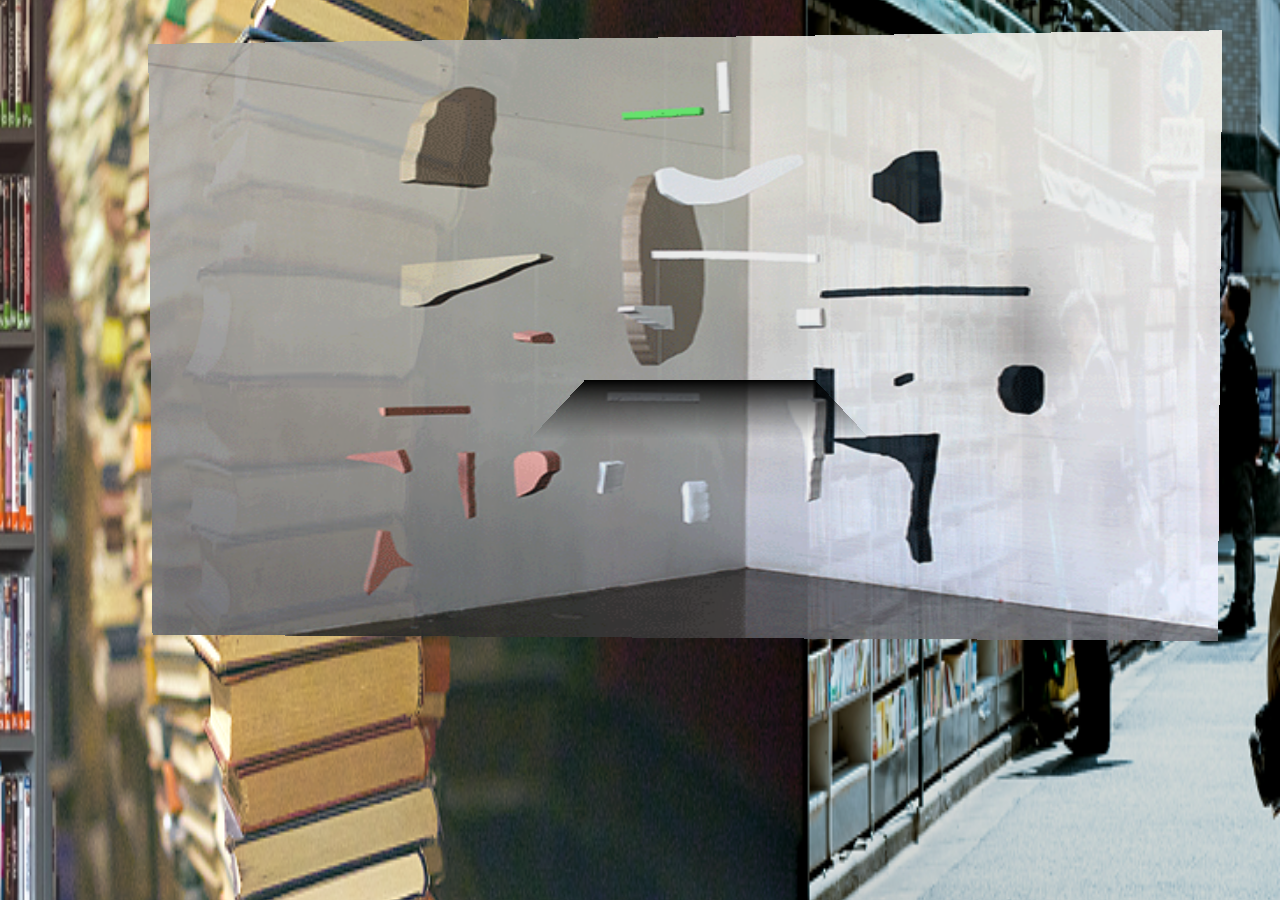
<file: index.html>
<!DOCTYPE html>
<html>
	<head>
		<title>Pensamiento construido | construyendo ideas</title>
		<meta name="description" content="Use embedded hotspots to overlay content from different sources on a 360° image (e.g. YouTube, Google Maps, Twitter)." />

		<meta name="viewport" content="width=device-width, initial-scale=1.0, maximum-scale=1.0, minimum-scale=1.0, user-scalable=no, minimal-ui" />
		<meta charset="utf-8">
		<link rel="stylesheet" href="https://www.w3schools.com/w3css/4/w3.css">
  		<link rel="stylesheet" href="https://fonts.googleapis.com/css?family=Raleway">
		<link rel="stylesheet" href="http://www.marzipano.net/demos/common/reset.css">
		<link rel="stylesheet" href="style.css">
	</head>
	<body>

         <audio controls autoplay>
  
                <source src="acto-i-alma-estrella-damm-2019.mp3" type="audio/mpeg">
  
</audio> 
        
		<p id="start" style="text-align:center;">Bienvenido al lugar del análisis del pensamiento. <br/>Cultivando la mente mediante la lectura. <br/>@cmovega. Junio 2019</p>

<h1 style="text-align:center;">Pensamiento construido<sub style="text-align:center;">Construyendo ideas.</sub></h1>
<div id="titles" >
	<div id="titlecontent" style="text-align:center;">

	
	
	<p class="center">La idea </p>
	<p class="center">no es algo que anda por el aire</p>
    <p class="center">como una palabra. </p>
	<p class="center">Una palabra </p>
    <p class="center">puede uno atraparla, </p>
    <p class="center">una idea no. </p>
	<p class="center">Diría que una idea es </p>
    <p class="center">como el final de una destilación de muchos ingredientes: 
		<br/>el lugar,   <br/><br/> 
		<br/>la función,  <br/> <br/>   
		<br/>la economía,<br/> <br/>  
		<br/>los clientes,  <br/> <br/> 
		<br/>la construcción,  <br/> <br/> 
		<br/>la orientación,  <br/> 
		<br/>la normativa… <br/> <br/> 
	</p>

    <p class="center">El fin último de la Arquitectura,<br/> o al menos su impulso principal es construir espacios, <br/> tan armónicos, funcionales y estéticos, <br/> que le proporcionen felicidad al humano que deba o escoja habitarlos. <br/> En tal sentido, la Arquitectura no construirá edificios, <br/> fabricará espacios que regalen felicidad al humano.<br/> 
Le Corbusier (1887 – 1965)</p>

	<p class="center">Son toda una serie de factores. <br/> (Alberto Campo Baeza)</p>

	<p class="center1"><a href="http://www.pensamientoconstruido.epizy.com/Views/layout.main.html"><br/><br/>Quienes somos</a></p>
	
	<p class="center1"><a href="http://pensamientoconstruido.epizy.com/Views/indexbook.php"><br/><br/>Consulta los libros disponibles</a></p>

	<p class="center1"><a href="http://www.pensamientoconstruido.epizy.com"><br/> <br/>Entra para iniciar sesión o registrarte </p>

	<p class="center1"><a href="indexAccess.html"><br/><br/>¿Me acompañas? <br/>LA VENTANA DEL CONOCIMIENTO</p>
	
</div>
</div>
	
<div id="pano"></div>
<div id="titleBar">
  <h1 class="sceneName"></h1>
</div>

<div id="next" class="next nav">
</div>

<div id="prev" class="prev nav">
</div>

<form id="commentForm" style="display: none">
  <h2>Enter your comment</h2>
  <textarea id="commentTextarea"></textarea>
  <button type="submit">Ok</button>
</form>

		<!-- Different sources -->
		<div id="iframespot" ><img id="myImage" onclick="changeImage()" src="GIFMaker.org_IHn3En.gif" border="0" style="height:100%; width:100%" alt="GIFMaker.org_IHn3En" /></a>
			<div data-source="previo" class="message">Selecciona una opción para comenzar</div>
			
			
		
		
		<script>
			function changeImage() {
  				var image = document.getElementById('myImage');
  				if (image.src.match("GIFMaker.org_IHn3EnOTHER")) {
    				image.src = "GIFMaker.org_IHn3EnOTHER.gif";	
  				} else {
    				image.src = "GIFMaker.org_IHn3EnOTHER.gif";
  				}
			}
		</script>
		<script src="http://www.marzipano.net/demos/common/es5-shim.js"></script>
		<script src="http://www.marzipano.net/demos/common/eventShim.js"></script>
		<script src="http://www.marzipano.net/demos/common/requestAnimationFrame.js" ></script>
		<script src="http://www.marzipano.net/demos/common/classList.js"></script>
		<script src="http://www.marzipano.net/demos/common/fastclick.js" ></script>
		<script src="http://www.marzipano.net/demos/common/easing.js" ></script>
		<script src="../marzipano.js" ></script>
		<script src="index.js"></script>

	</body>
</html>
</file>
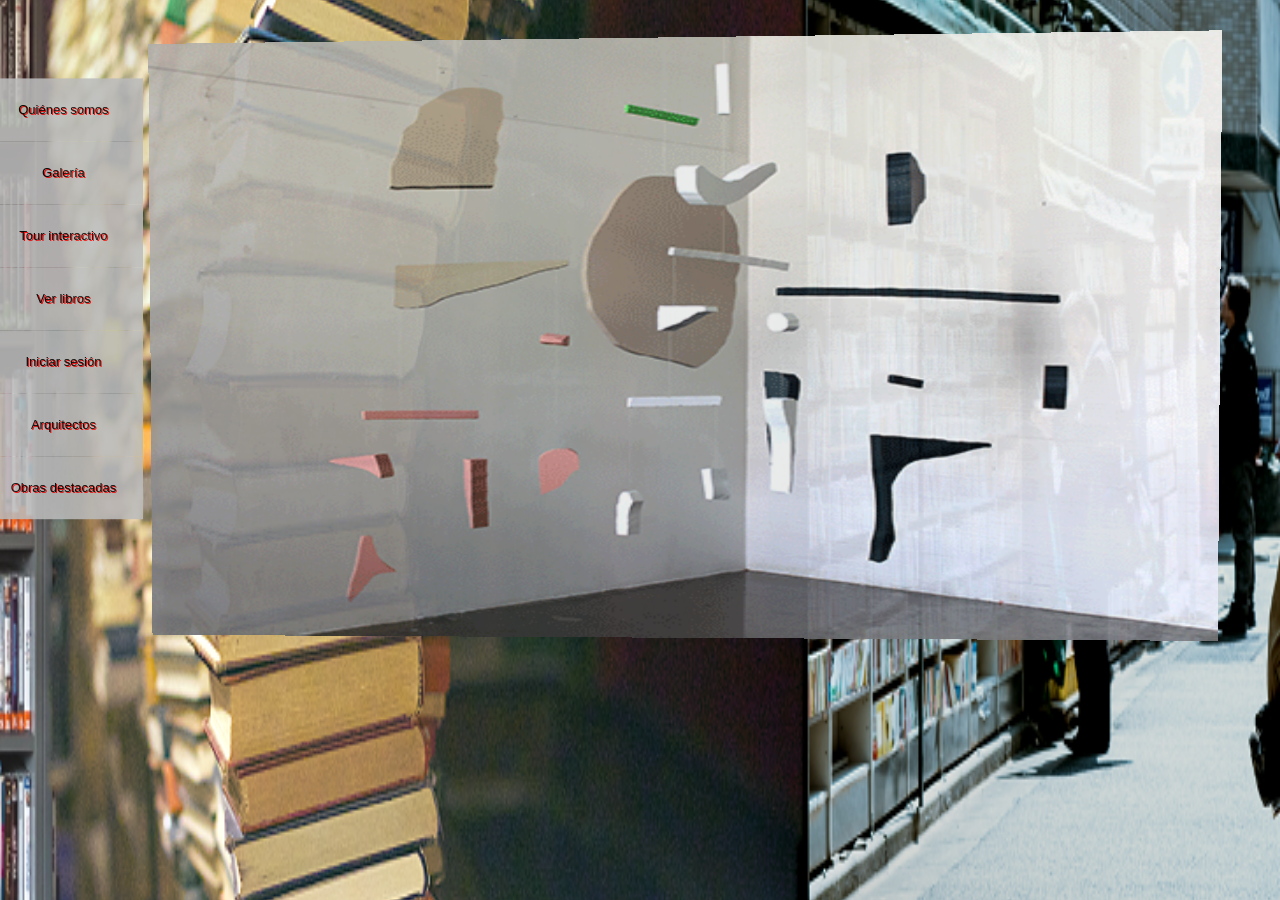
<file: indexAccess.html>
<!DOCTYPE html>
<html>
	<head>
		<title>Pensamiento construido | construyendo ideas</title>
		<meta name="description" content="Use embedded hotspots to overlay content from different sources on a 360° image (e.g. YouTube, Google Maps, Twitter)." />

		<meta name="viewport" content="width=device-width, initial-scale=1.0, maximum-scale=1.0, minimum-scale=1.0, user-scalable=no, minimal-ui" />
		<meta charset="utf-8">
		<link rel="stylesheet" href="https://www.w3schools.com/w3css/4/w3.css">
  		<link rel="stylesheet" href="https://fonts.googleapis.com/css?family=Raleway">
		<link rel="stylesheet" href="http://www.marzipano.net/demos/common/reset.css">
		<link rel="stylesheet" href="style.css">
	</head>
	<body>

		



</div></div>
	
	



		<!--<div class="w3-top w3-hide-small">
      <div class="w3-bar w3-white w3-center w3-padding w3-opacity-min w3-hover-opacity-off">
        <a data-source="galeria" style="width:14.285%" class="w3-bar-item w3-button">Galería</a>
        <a data-source="tourVR" style="width:14.285%" class="w3-bar-item w3-button">Tour interactivo</a>
        <a data-source="quienesSomos" style="width:14.285%" class="w3-bar-item w3-button">Quiénes somos</a>
        <a data-source="verLibros" style="width:14.285%" class="w3-bar-item w3-button">Ver libros</a>
        <a data-source="iniciarSesion" style="width:14.285%" class="w3-bar-item w3-button">Iniciar sesión</a>
        <a data-source="novedades" style="width:14.285%" class="w3-bar-item w3-button">Novedades</a>
        <a data-source="comentarios" style="width:14.285%" class="w3-bar-item w3-button">Comentarios</a>
      </div>
    </div>-->

		<!--<iframe style="border:0; height:100%; width:100%" src="https://www.paneek.net/#/tour/view/7094" frameborder="0" allowfullscreem></iframe>-->

		<div id="pano"></div>



		<div id="titleBar">
  <h1 class="sceneName"></h1>
</div>

<div id="next" class="next nav">
</div>

<div id="prev" class="prev nav">
</div>

<form id="commentForm" style="display: none">
  <h2>Enter your comment</h2>
  <textarea id="commentTextarea"></textarea>
  <button type="submit">Ok</button>
</form>

		<!-- Different sources -->
		<div id="iframespot" ><img id="myImage" onclick="changeImage()" src="GIFMaker.org_IHn3En.gif" border="0" style="height:100%; width:100%" alt="GIFMaker.org_IHn3En" /></a>
			<div data-source="previo" class="message">Selecciona una opción para comenzar</div>
			
			
		
		
		<script>
			function changeImage() {
  				var image = document.getElementById('myImage');
  				if (image.src.match("GIFMaker.org_IHn3EnOTHER")) {
    				image.src = "GIFMaker.org_IHn3EnOTHER.gif";	
  				} else {
    				image.src = "GIFMaker.org_IHn3EnOTHER.gif";
  				}
			}
		</script>
		  
		

		<!----><ul id="iframeselect">
		  <li data-source="quienesSomos" style="display: hidden">Quiénes somos</li><li data-source="galeria" style="display: hidden">Galería</li>
		  <li data-source="tourVR" style="display: hidden">Tour interactivo </li>
		  
		  <li data-source="verLibros" style="display: hidden">Ver libros</li>
		  <li data-source="iniciarSesion" style="display: hidden">Iniciar sesión</li>
		  <li data-source="arquitectos" style="display: hidden">Arquitectos</li>
		  <li data-source="obrasDestacadas" style="display: hidden">Obras destacadas</li>
		</ul>


		<script src="http://www.marzipano.net/demos/common/es5-shim.js"></script>
		<script src="http://www.marzipano.net/demos/common/eventShim.js"></script>
		<script src="http://www.marzipano.net/demos/common/requestAnimationFrame.js" ></script>
		<script src="http://www.marzipano.net/demos/common/classList.js"></script>
		<script src="http://www.marzipano.net/demos/common/fastclick.js" ></script>
		<script src="http://www.marzipano.net/demos/common/easing.js" ></script>
		<script src="../marzipano.js" ></script>
		<script src="index.js"></script>

	</body>
</html>
</file>
<file: style.css>
* {
  -webkit-box-sizing: border-box;
  -moz-box-sizing: border-box;
  box-sizing: border-box;
  -moz-user-select: none;
  -webkit-user-select: none;
  -ms-user-select: none;
  user-select: none;
  -webkit-user-drag: none;
  -webkit-touch-callout: none;
  -ms-content-zooming: none;
}

html, body {
  width: 100%;
  height: 100%;
  padding: 0;
  margin: 0;
  overflow: hidden;
  font-family:'Open Sans',Arial,Helvetica,sans-serif;
}

p#start
{
  position: relative;
  z-index:1;
  width: 20em;
  font-size: 200%;
  font-weight: 400;
  margin: 20% auto;
  text-shadow: 1.1px 0.4px #FF0000;
  color: #000;
  opacity: 0;
  
  -webkit-animation: intro 15s ease-out;
  -moz-animation: intro 15s ease-out;
  -ms-animation: intro 15s ease-out;
  -o-animation: intro 15s ease-out;
  animation: intro 15s ease-out;
}

@-webkit-keyframes intro {
  0% { opacity: 1; }
  90% { opacity: 1; }
  100% { opacity: 0; }
}

@-moz-keyframes intro {
  0% { opacity: 1; }
  90% { opacity: 1; }
  100% { opacity: 0; }
}

@-ms-keyframes intro {
  0% { opacity: 1; }
  90% { opacity: 1; }
  100% { opacity: 0; }
}

@-o-keyframes intro {
  0% { opacity: 1; }
  90% { opacity: 1; }
  100% { opacity: 0; }
}

@keyframes intro {
  0% { opacity: 1; }
  90% { opacity: 1; }
  100% { opacity: 0; }
}

h1
{
  position: absolute;
  
  text-align:center;
  width: 2.6em;
  left: 55%;
  top: 30%;
  font-size: 10em;
  text-shadow: 1.1px 0.4px #FF0000;
  color: #000;
  margin-left: -1.3em;
  line-height: 0.8em;
  letter-spacing: -0.05em;
  
  /*text-shadow: -2px -2px 0 #ff6, 2px -2px 0 #ff6, -2px 2px 0 #ff6, 2px 2px 0 #ff6;*/
  opacity: 0;
  z-index:1;
  -webkit-animation: logo 10s ease-out 15s;
  -moz-animation: logo 10s ease-out 15s;
  -ms-animation: logo 10s ease-out 15s;
  -o-animation: logo 10s ease-out 15s;
  animation: logo 10s ease-out 15s;
}

h1 sub
{
  display: block;
  font-size: 0.4em;
  z-index:1;
  letter-spacing: 0;
  text-align: center;
  line-height: 0.8em;
  text-shadow: 1.1px 0.4px #FF0000;
  color: #000;
}

@-webkit-keyframes logo {
  0% { -webkit-transform: scale(1); opacity: 1; }
  50% { opacity: 1; }
  100% { -webkit-transform: scale(0.1); opacity: 0; }
}

@-moz-keyframes logo {
  0% { -moz-transform: scale(1); opacity: 1; }
  50% { opacity: 1; }
  100% { -moz-transform: scale(0.1); opacity: 0; }
}

@-ms-keyframes logo {
  0% { -ms-transform: scale(1); opacity: 1; }
  50% { opacity: 1; }
  100% { -ms-transform: scale(0.1); opacity: 0; }
}

@-o-keyframes logo {
  0% { -o-transform: scale(1); opacity: 1; }
  50% { opacity: 1; }
  100% { -o-transform: scale(0.1); opacity: 0; }
}

@keyframes logo {
  0% { transform: scale(1); opacity: 1; }
  50% { opacity: 1; }
  100% { transform: scale(0.1); opacity: 0; }
}

/* the interesting 3D scrolling stuff */
#titles
{
  position: absolute;
  text-shadow: 1.4px 0.6px #FF0000;
  color: #000;
  z-index:1;
  text-align:center;
  width: 20em;
  height: 50em;
  bottom: 0;
  left: 50%;
  
  margin-left: -9em;
  font-size: 400%;
  
  overflow: hidden;
  -webkit-transform-origin: 50% 100%;
  -moz-transform-origin: 50% 100%;
  -ms-transform-origin: 50% 100%;
  -o-transform-origin: 50% 100%;
  transform-origin: 50% 100%;
  -webkit-transform: perspective(300px) rotateX(25deg);
  -moz-transform: perspective(300px) rotateX(25deg);
  -ms-transform: perspective(300px) rotateX(25deg);
  -o-transform: perspective(300px) rotateX(25deg);
  transform: perspective(300px) rotateX(25deg);
}

#titles:after
{
  position: absolute;
  text-align:center;
  z-index:1;
  content: ' ';
  left: 0;
  right: 0;
  top: 0;
  bottom: 60%;
  text-shadow: 1.4px 0.6px #FF0000;
  color: #000;
  background-image: -webkit-linear-gradient(top, rgba(0,0,0,1) 0%, transparent 100%);
  background-image: -moz-linear-gradient(top, rgba(0,0,0,1) 0%, transparent 100%);
  background-image: -ms-linear-gradient(top, rgba(0,0,0,1) 0%, transparent 100%);
  background-image: -o-linear-gradient(top, rgba(0,0,0,1) 0%, transparent 100%);
  background-image: linear-gradient(top, rgba(0,0,0,1) 0%, transparent 100%);
  pointer-events: none;
}

#titles p
{background-color:#fff;
  opacity:0.8;
  text-align: justify;
  margin: 0.8em 0;
  z-index:1;
  text-shadow: 1.4px 0.6px #FF0000;
  color: #000;
}

#titles p.center
{ opacity:0.8;
  text-align: center;
  text-shadow: 1.4px 0.6px #FF0000;
  color: #000;
  z-index:1;
}

#titles p.center1
{ opacity:0.8;
  text-align: center;
  text-shadow: 1.4px 0.6px #FF0000;
  color: #fff;

  z-index:1;
}

#titles p.center2
{ opacity:0.8;
  text-align: center;
  text-shadow: 1.4px 0.6px #FF0000;
  color: #fff;
  
  
  z-index:1;
}

#titles a
{
  text-shadow: 1.1px 0.4px #FF0000;
  color: #000;
  z-index:1;
}

#titlecontent
{
  position: absolute;
  text-align: center;
  top: 100%;
  text-shadow: 1.1px 0.4px #FF0000;
  color: #000;
  -webkit-animation: scroll 100s linear 15s;
  -moz-animation: scroll 100s linear 15s;
  -ms-animation: scroll 100s linear 15s;
  -o-animation: scroll 100s linear 15s;
  animation: scroll 100s linear 15s;
  z-index:1;
}

/* animation */
@-webkit-keyframes scroll {
  0% { top: 100%; }
  100% { top: -170%; }
}

@-moz-keyframes scroll {
  0% { top: 100%; }
  100% { top: -170%; }
}

@-ms-keyframes scroll {
  0% { top: 100%; }
  100% { top: -170%; }
}

@-o-keyframes scroll {
  0% { top: 100%; }
  100% { top: -170%; }
}

@keyframes scroll {
  0% { top: 100%; }
  100% { top: -170%; }
}
.interface {
  -moz-user-select: none;
  -webkit-user-select: none;
  -ms-user-select: none; 
  -user-select: none;
  -webkit-user-drag: none;
  -webkit-touch-callout: none;
  -ms-content-zooming: none;
}

#pano {
  position: absolute;
  top: 0;
  left: 0;
  width: 100%;
  height: 100%;
}

[data-source] {
  display: inline-block;
  cursor: pointer;
}

#iframespot{background-image:"4.jpg";
border: 3px;
  border-color: #000;
}

#iframeselect {
  position: absolute;
  width: 200px;
  margin-left: -300px;
  border-radius: 0px;
  overflow: hidden;
  opacity: 0.88;
  margin-top: -90px; 
  height:600px;
}


#iframeselect li{
  display: flex;
  width: 100%;
  padding: 1em;
  font-size: 13px;
  text-align: center;
  text-shadow: 1.1px 0.4px #FF0000;
  justify-content: center;
  align-items: center; 
  background-image:"4.jpg";
  background-color: #bbb;
  color: #000;
  height: 63px;
  font-family:'Open Sans',Helvetica,sans-serif;
  transition: .3s background-color ease-in-out,
              .3s color ease-in-out;
  
}

#iframeselect li:hover{
  background-color: #fff;
  color: #000;
}

#iframespot {
  overflow: hidden;
  opacity: 0.91;
  background-image:"4.jpg";
  background-color: #fff;
  position: relative;
  width: 1604px;
  height: 900px;
  border: 3px;
  border-color: #000;
}

#sceneList {
  position: absolute;
  top: 0;
  left: -220px;
  padding-top: 40px;
  width: 220px;
  max-height: 100%;
  overflow-x: hidden;
  overflow-y: auto;
  margin-left: 0;
  -webkit-transition: margin-left 0.5s ease-in-out;
  transition: margin-left 0.5s ease-in-out;
}
#iframespot .message {
 
  text-align: center;
  padding-top: 10px;
  padding-left: 90px;
  font-size: 50px;
  color: #bbb;
}

#adsense {
  background-color: #fff;
  color: #000;
}

.adsense-fallback {
  padding: 1em;
  position: absolute;
  top: 0;
  left: 0;
}

/*// #D92525 -- red
// #F25C05 -- orange
// #88A61B -- green
// #0E3D59 -- blue
// #572D8C -- purple
// $color: #D92525;
// $color2: #F25C05;
// $color3: #88A61B;
// $color4: #0E3D59;
// $color5: #572D8C;

// Grays
$color: #252526;
$color2: #313134;
$color3: #3e3e40;
$color4: #4a4a4d;
$color5: #575759;

body{
  height:100hv;
  background: #EDEEE9;
  margin:0;
}
@function makelongshadow($color, $color2, $color3, $color4, $color5) {
  $val: 0px 0px $color;
  @for $i from 1 through 20 {
    $val: #{$val}, -#{$i}px #{$i}px #{$color};
  }
  @for $i from 21 through 40 {
    $val: #{$val}, -#{$i}px #{$i}px #{$color2};
  }
  @for $i from 41 through 60 {
    $val: #{$val}, -#{$i}px #{$i}px #{$color3};
  }
  @for $i from 61 through 80 {
    $val: #{$val}, -#{$i}px #{$i}px #{$color4};
  }
  @for $i from 81 through 100 {
    $val: #{$val}, -#{$i}px #{$i}px #{$color5};
  }
  @return $val;
}

@keyframes animateShadow {
  0%   {
    text-shadow: makelongshadow($color, $color2, $color3, $color4, $color5);
  }
  20%  {
    text-shadow: makelongshadow($color2, $color3, $color4, $color5, $color);
  }
  40%  {
    text-shadow: makelongshadow($color3, $color4, $color5, $color, $color2);
  }
  60% {
    text-shadow: makelongshadow($color4, $color5, $color, $color2, $color3);
  }
  80% {
    text-shadow: makelongshadow($color5, $color, $color2, $color3, $color4);
  }
  100% {
    text-shadow: makelongshadow($color, $color2, $color3, $color4, $color5);
  }
}

$color: #252526;
$color2: #313134;
$color3: #3e3e40;
$color4: #4a4a4d;
$color5: #575759;
#iframespot .site__main{
  padding : 40px;
  overflow:hidden;
  margin: 0px auto;
  width: 50vw;
  font-weight: 600;
  line-height: 0.8;
  font-size: 60px;
  text-align: left;
  font-size: 3rem;
  color: #EDEEE9;
  font-family: 'Georgia';
  text-shadow: makelongshadow($color, $color2, $color3, $color4, $color5);
  animation-name: animateShadow;
  animation-duration: 1s;
  animation-iteration-count: infinite;

}*/
</file>
